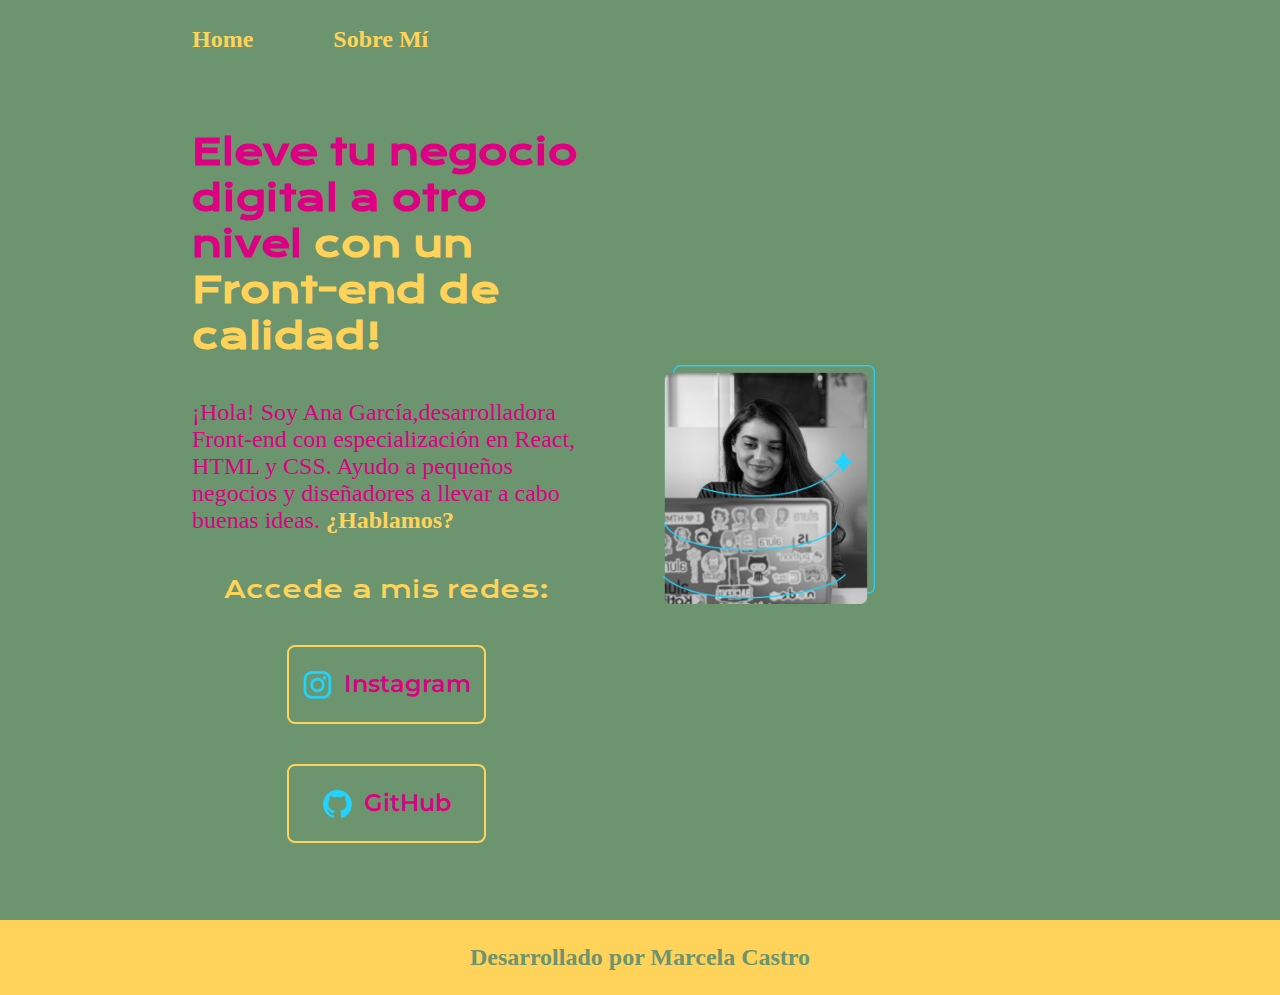
<file: index.html>
<!DOCTYPE html>
<html lang="es-col">
<head>
    <meta charset="UTF-8">
    <meta name="viewport" content="width=device-width, initial-scale=1.0">
    <title>Portafolio</title>
    <link rel="stylesheet" href="./styles/style.css">
    
</head>
<body>
    <header class="header">
        <nav class="header__menu">
         <a class="header__menu__link" href="index.html">Home</a>
         <a class="header__menu__link" href="about.html">Sobre Mí</a>
        </nav>
    </header>
    <main class="presentacion">
        <section class="presentacion__contenido">
           <h1 class="presentacion__contenido__titulo">
               Eleve tu negocio digital a otro nivel
               <strong class="titulo-destaque"> con un Front-end de calidad!
               </strong> </h1>
               <p class="presentacion__contenido__texto">¡Hola! Soy Ana García,desarrolladora Front-end 
                  con especialización en React, HTML y CSS. 
                  Ayudo a pequeños negocios y diseñadores a llevar
                  a cabo buenas ideas.
                  <strong class="titulo-destaque1">¿Hablamos? 
               </p>
               
               <div class="presentacion__enlaces">
                    <h2 class="presentacion__enlaces__subtitulo">Accede a mis redes:</h2>
                    <a class="presentacion__enlaces__link" href="https://wwww.instagram.com/">
                       <img src="./assets/assets/assets/instagram.png">
                       Instagram</a>
                   <a class="presentacion__enlaces__link"href="https://www.github.com/">
                       <img src="./assets/assets/assets/github.png">
                       GitHub</a>
               </div>
            </section>
            <img class="presentacion__imagen"src="./assets/assets/assets/Imagem.png" alt="Imagen de Ana García trabajando">
            
    </main>
    <footer class="footer">
        <p>
            Desarrollado por Marcela Castro
        </p>

    </footer>
</body>
</html>
</file>
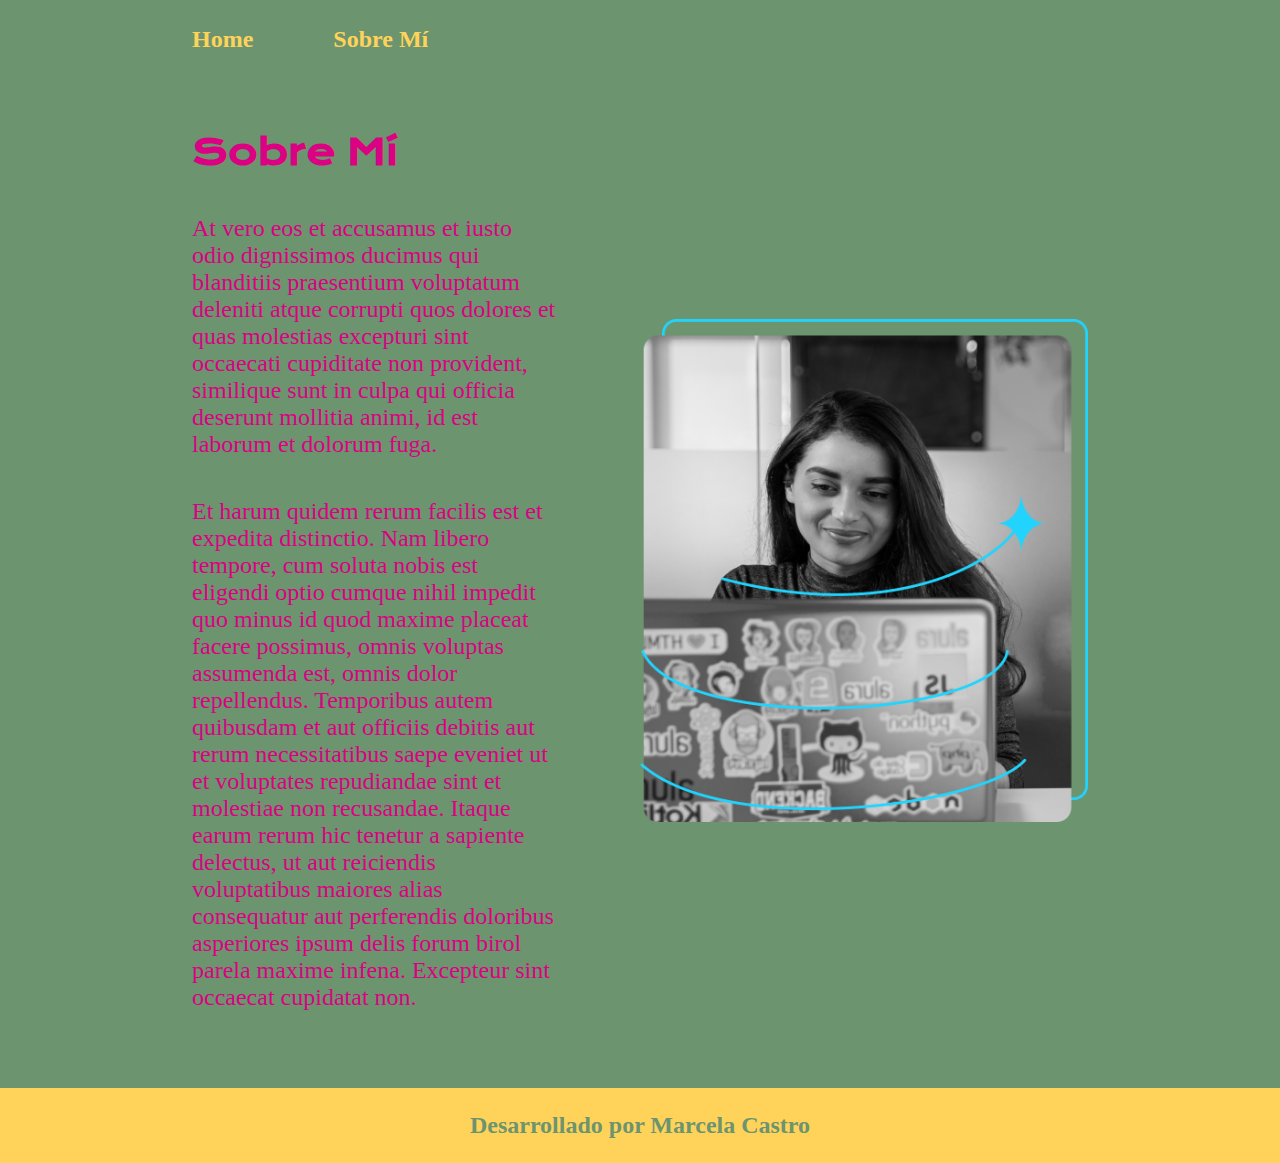
<file: about.html>
<!DOCTYPE html>
<html lang="es-col">
<head>
    <meta charset="UTF-8">
    <meta name="viewport" content="width=device-width, initial-scale=1.0">
    <title>Sobre Mí</title>
    <link rel="stylesheet" href="./styles/style.css">
</head>



<body>
    <header class="header">
        <nav class="header__menu">
         <a class="header__menu__link" href="index.html">Home</a>
         <a class="header__menu__link" href="about.html">Sobre Mí</a>
        </nav>
    </header>
    <main class="presentacion">
        <section class="presentacion__contenido">
            <h1 class="presentacion__contenido__titulo">Sobre Mí</h1>
            <p class="presentacion__contenido__texto">At vero eos et accusamus et iusto odio dignissimos ducimus 
               qui blanditiis praesentium voluptatum deleniti atque corrupti quos dolores
               et quas molestias excepturi sint occaecati cupiditate non provident, 
               similique sunt in culpa qui officia deserunt mollitia animi, 
               id est laborum et dolorum fuga.

                
                </p>
            <p class="presentacion__contenido__texto">Et harum quidem rerum facilis est et expedita distinctio.
                Nam libero tempore, cum soluta nobis est eligendi optio cumque nihil 
                impedit quo minus id quod maxime placeat facere possimus, 
                omnis voluptas assumenda est, omnis dolor repellendus.
                Temporibus autem quibusdam et aut officiis debitis aut
                rerum necessitatibus saepe eveniet ut et voluptates
                repudiandae sint et molestiae non recusandae. 
                Itaque earum rerum hic tenetur a sapiente delectus,
                ut aut reiciendis voluptatibus maiores alias consequatur 
                aut perferendis doloribus asperiores ipsum delis forum birol
                parela maxime infena. Excepteur sint occaecat cupidatat non.
          </p>
        </section>
        <img class="presentacion__imagen"  src="./assets/assets/assets/Imagem.png" alt="Imagen de Ana García trabajando">
    </main>
    <footer class="footer">
        <p>
            Desarrollado por Marcela Castro
        </p>
    
    
</body>
</html>
</file>
<file: styles/style.css>
@import url('https://fonts.googleapis.com/css2?family=Krona+One&family=Montserrat:ital,wght@0,100..900;1,100..900&display=swap');

:root{
--color-primario:#6C946F;
--color-secundario:#DC0083;
--color-terciario:#FFD35A;
--color-hover:#272727;
--fuente-montserrat:'Montserrat' sans-serif;
--fuente-krona:"Krona One", sans-serif;



}



* {
    padding: 0;
    margin: 0;

}


body{
    box-sizing: border-box;
    background-color:var(--color-primario);
    color:var(--color-secundario);
    
}

.header {
    padding: 2% 0%  0% 15%;

}

.header__menu {
    display: flex;
    gap: 80px;

}
.header__menu__link {
    font-family: var(--fuente-montserrat);
    font-size: 1.5rem;
    font-weight: 600;
    color:var(--color-terciario);
    text-decoration: none;


}


.presentacion {
    padding: 6% 15%;
    display: flex;
    align-items: center;
    justify-content:space-between;
    gap: 82px;
    
}
.presentacion__contenido{
    width: 50%;
    display: flex;
    flex-direction: column;
    gap: 40px;

}
.presentacion__contenido__titulo {
    font-size: 36px;
    font-family: var(--fuente-krona);
}
.titulo-destaque{
    color: var(--color-terciario);

} 
.titulo-destaque1 {
color: var(--color-terciario);
}
.presentacion__contenido__texto{
    font-size:  1.5rem;
    font-family: var(--fuente-montserrat);

   
    
    
}
.presentacion__enlaces{
   display: flex;
   justify-content: space-between;
   flex-direction:column;
   align-items: center;
   gap: 2.5rem;

}
.presentacion__enlaces__subtitulo{
    font-family: var(--fuente-krona);
    font-size:  1.5rem;
    font-weight: 400;
    

}
.presentacion__enlaces__link{
    width: 50%;
    text-align: center;
    border-radius: 8px;
    font-size:  1.5rem;
    font-weight: 600;
    padding: 21.5px 0;
    text-decoration: none;
    color:var(--color-secundario);
    font-family: 'Montserrat', sans-serif;
    border: 2px solid var(--color-terciario);
    display:flex;
    justify-content: center;
    gap: 10px;
}

.presentacion__enlaces__link:hover {
background-color:var(--color-hover);
}
.presentacion__imagen {
    width: 50%;
}
.footer { 
    background-color: var(--color-terciario);
    padding:  1.5rem;
    color:var(--color-primario);
    text-align: center;
    font-family:var(--fuente-montserrat);
    font-size:  1.5rem;
    font-weight: 600;

}


@media (max-width:1200px){
   .presentacion{
    flex-direction: column-reverse;
    padding: 5%;
    }
    .presentacion__contenido{
        width:auto;
    }
    .header{
        padding: 10%;

    .header__menu{
        justify-content: center;
    }   

    }
 }
</file>
